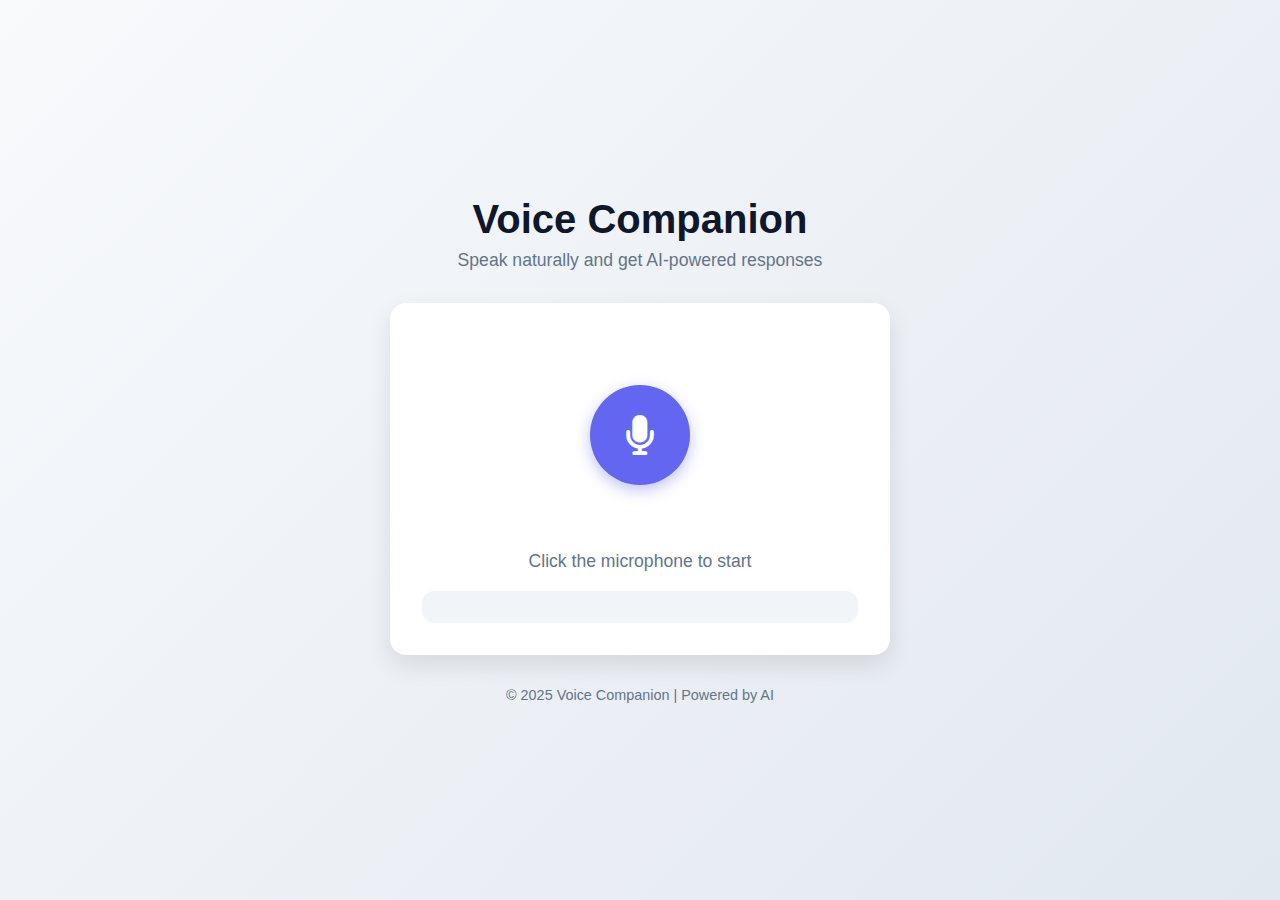
<file: templates/index.html>
<!DOCTYPE html>
<html lang="en">
<head>
    <meta charset="UTF-8">
    <meta name="viewport" content="width=device-width, initial-scale=1.0">
    <title>Voice Companion</title>
    <link rel="stylesheet" href="https://cdnjs.cloudflare.com/ajax/libs/font-awesome/6.4.0/css/all.min.css">
    <style>
        :root {
            --primary: #6366f1;
            --primary-dark: #4f46e5;
            --secondary: #f1f5f9;
            --dark: #0f172a;
            --light: #f8fafc;
            --danger: #ef4444;
            --success: #10b981;
        }
        
        * {
            margin: 0;
            padding: 0;
            box-sizing: border-box;
            font-family: 'Segoe UI', Tahoma, Geneva, Verdana, sans-serif;
        }
        
        body {
            background: linear-gradient(135deg, #f8fafc 0%, #e2e8f0 100%);
            min-height: 100vh;
            display: flex;
            flex-direction: column;
            justify-content: center;
            align-items: center;
        }
        
        .container {
            width: 90%;
            max-width: 500px;
            text-align: center;
        }
        
        .title {
            margin-bottom: 2rem;
            color: var(--dark);
        }
        
        .title h1 {
            font-size: 2.5rem;
            margin-bottom: 0.5rem;
        }
        
        .title p {
            color: #64748b;
            font-size: 1.1rem;
        }
        
        .card {
            background-color: white;
            border-radius: 16px;
            box-shadow: 0 10px 25px rgba(0, 0, 0, 0.1);
            padding: 2rem;
            margin-bottom: 2rem;
            position: relative;
            overflow: hidden;
        }
        
        .mic-container {
            position: relative;
            height: 200px;
            display: flex;
            justify-content: center;
            align-items: center;
        }
        
        .mic-button {
            width: 100px;
            height: 100px;
            border-radius: 50%;
            background-color: var(--primary);
            color: white;
            border: none;
            display: flex;
            justify-content: center;
            align-items: center;
            cursor: pointer;
            transition: all 0.3s ease;
            box-shadow: 0 5px 15px rgba(99, 102, 241, 0.4);
            z-index: 1;
        }
        
        .mic-button:hover {
            background-color: var(--primary-dark);
            transform: scale(1.05);
        }
        
        .mic-button i {
            font-size: 2.5rem;
        }
        
        .mic-button.listening {
            animation: pulse 1.5s infinite;
            background-color: var(--danger);
        }
        
        .stop-button {
            position: absolute;
            bottom: 0;
            left: 50%;
            transform: translateX(-50%);
            background-color: var(--danger);
            color: white;
            border: none;
            border-radius: 12px;
            padding: 0.75rem 2rem;
            font-size: 1rem;
            font-weight: 600;
            cursor: pointer;
            transition: all 0.3s ease;
            box-shadow: 0 4px 10px rgba(239, 68, 68, 0.3);
            opacity: 0;
            pointer-events: none;
        }
        
        .stop-button.visible {
            opacity: 1;
            pointer-events: auto;
        }
        
        .stop-button:hover {
            transform: translateX(-50%) scale(1.05);
        }
        
        .wave-container {
            position: absolute;
            width: 100%;
            height: 50px;
            bottom: 0;
            left: 0;
            display: flex;
            justify-content: center;
            align-items: flex-end;
            opacity: 0;
            transition: opacity 0.3s ease;
        }
        
        .wave-container.visible {
            opacity: 1;
        }
        
        .wave {
            width: 4px;
            height: 20px;
            background-color: var(--primary);
            margin: 0 2px;
            border-radius: 2px;
            animation: wave 1s infinite ease-in-out;
        }
        
        .wave:nth-child(2) {
            animation-delay: 0.1s;
        }
        
        .wave:nth-child(3) {
            animation-delay: 0.2s;
        }
        
        .wave:nth-child(4) {
            animation-delay: 0.3s;
        }
        
        .wave:nth-child(5) {
            animation-delay: 0.4s;
        }
        
        .wave:nth-child(6) {
            animation-delay: 0.5s;
        }
        
        .wave:nth-child(7) {
            animation-delay: 0.6s;
        }
        
        .status-text {
            margin-top: 1rem;
            font-size: 1.1rem;
            color: #64748b;
            font-weight: 500;
            min-height: 1.5rem;
        }
        
        .footer {
            margin-top: 2rem;
            color: #64748b;
            font-size: 0.9rem;
        }
        
        @keyframes pulse {
            0% {
                box-shadow: 0 0 0 0 rgba(239, 68, 68, 0.7);
            }
            70% {
                box-shadow: 0 0 0 15px rgba(239, 68, 68, 0);
            }
            100% {
                box-shadow: 0 0 0 0 rgba(239, 68, 68, 0);
            }
        }
        
        @keyframes wave {
            0%, 100% {
                height: 10px;
            }
            50% {
                height: 40px;
            }
        }
        
        .response-bubble {
            background-color: var(--secondary);
            border-radius: 12px;
            padding: 1rem;
            margin-top: 1rem;
            text-align: left;
            max-height: 0;
            overflow: hidden;
            transition: max-height 0.5s ease, padding 0.5s ease, margin 0.5s ease;
        }
        
        .response-bubble.visible {
            max-height: 200px;
            padding: 1rem;
            margin-top: 1rem;
        }
        #pdfForm {
    display: flex;
    flex-direction: column;
    gap: 0.75rem;
    background-color: #f9fafb;
    padding: 1.5rem;
    border-radius: 1rem;
    box-shadow: 0 4px 8px rgba(0, 0, 0, 0.05);
    width: 100%;
    max-width: 400px;
    margin: auto;
  }

  #pdfForm input[type="file"] {
    padding: 0.5rem;
    border: 1px solid #d1d5db;
    border-radius: 0.5rem;
    background-color: #ffffff;
    cursor: pointer;
  }

  #uploadStatus {
    font-size: 0.9rem;
    color: #64748b;
  }

  #pdfForm button {
    background-color: #2563eb;
    color: white;
    border: none;
    padding: 0.6rem 1rem;
    border-radius: 0.5rem;
    cursor: pointer;
    font-size: 1rem;
    transition: background-color 0.3s ease;
  }

  #pdfForm button:hover {
    background-color: #1e40af;
  }
    </style>
</head>
<body>
    <div class="container">
        <div class="title">
            <h1>Voice Companion</h1>
            <p>Speak naturally and get AI-powered responses</p>
        </div>
        
        <div class="card">
            <div class="mic-container">
                <button class="mic-button" id="micButton">
                    <i class="fas fa-microphone"></i>
                </button>
                
                <button class="stop-button" id="stopButton">
                    Stop Listening
                </button>
                
                <div class="wave-container" id="waveContainer">
                    <div class="wave"></div>
                    <div class="wave"></div>
                    <div class="wave"></div>
                    <div class="wave"></div>
                    <div class="wave"></div>
                    <div class="wave"></div>
                    <div class="wave"></div>
                </div>
            </div>
            
            <div class="status-text" id="statusText">Click the microphone to start</div>
            
            <div class="response-bubble" id="responseBubble">
                <p id="responseText"></p>
            </div>
        </div>
        
        <div class="footer">
            © 2025 Voice Companion | Powered by AI
        </div>
    </div>
    
    <script>
        const micButton = document.getElementById('micButton');
        const stopButton = document.getElementById('stopButton');
        const waveContainer = document.getElementById('waveContainer');
        const statusText = document.getElementById('statusText');
        const responseBubble = document.getElementById('responseBubble');
        const responseText = document.getElementById('responseText');
        
        let isListening = false;
        
        micButton.addEventListener('click', () => {
            if (!isListening) {
                startListening();
            } else {
                stopListening();
            }
        });
        
        stopButton.addEventListener('click', () => {
            stopListening();
        });
        
        function startListening() {
            isListening = true;
            
            // Make API call to start conversation
            fetch('http://127.0.0.1:5001/start')
                .then(response => {
                    if (response.ok) {
                        // Update UI to show listening state
                        micButton.classList.add('listening');
                        stopButton.classList.add('visible');
                        waveContainer.classList.add('visible');
                        statusText.textContent = "Listening...";
                        
                        // For demo purposes - simulate response after 3 seconds
                        setTimeout(() => {
                            simulateResponse();
                        }, 3000);
                    } else {
                        statusText.textContent = "Error starting conversation";
                    }
                })
                .catch(error => {
                    statusText.textContent = "Connection error. Is the server running?";
                    stopListening();
                });
        }
        
        function stopListening() {
            isListening = false;
            
            // Update UI to show not listening state
            micButton.classList.remove('listening');
            stopButton.classList.remove('visible');
            waveContainer.classList.remove('visible');
            statusText.textContent = "Click the microphone to start";
            
            // In a real implementation, you would make an API call to stop listening
        }
        
        function simulateResponse() {
            // This is for demonstration - in real implementation, 
            // you would get responses from your backend
            statusText.textContent = "AI is responding...";
            
            setTimeout(() => {
    // Disable the mic button during AI response
            micButton.disabled = true;

            responseBubble.classList.add('visible');
            responseText.textContent = "This is a simulated response from the AI. In a real implementation, this would be the response from your backend.";
            statusText.textContent = "Response complete";
            stopListening();

            // Auto-reset after 5 seconds
            setTimeout(() => {
                responseBubble.classList.remove('visible');
                statusText.textContent = "Click the microphone to start";
                micButton.disabled = false; // Re-enable the mic button
            }, 5000);
        }, 2000);

                }

    </script>
</body>
</html>
</file>
